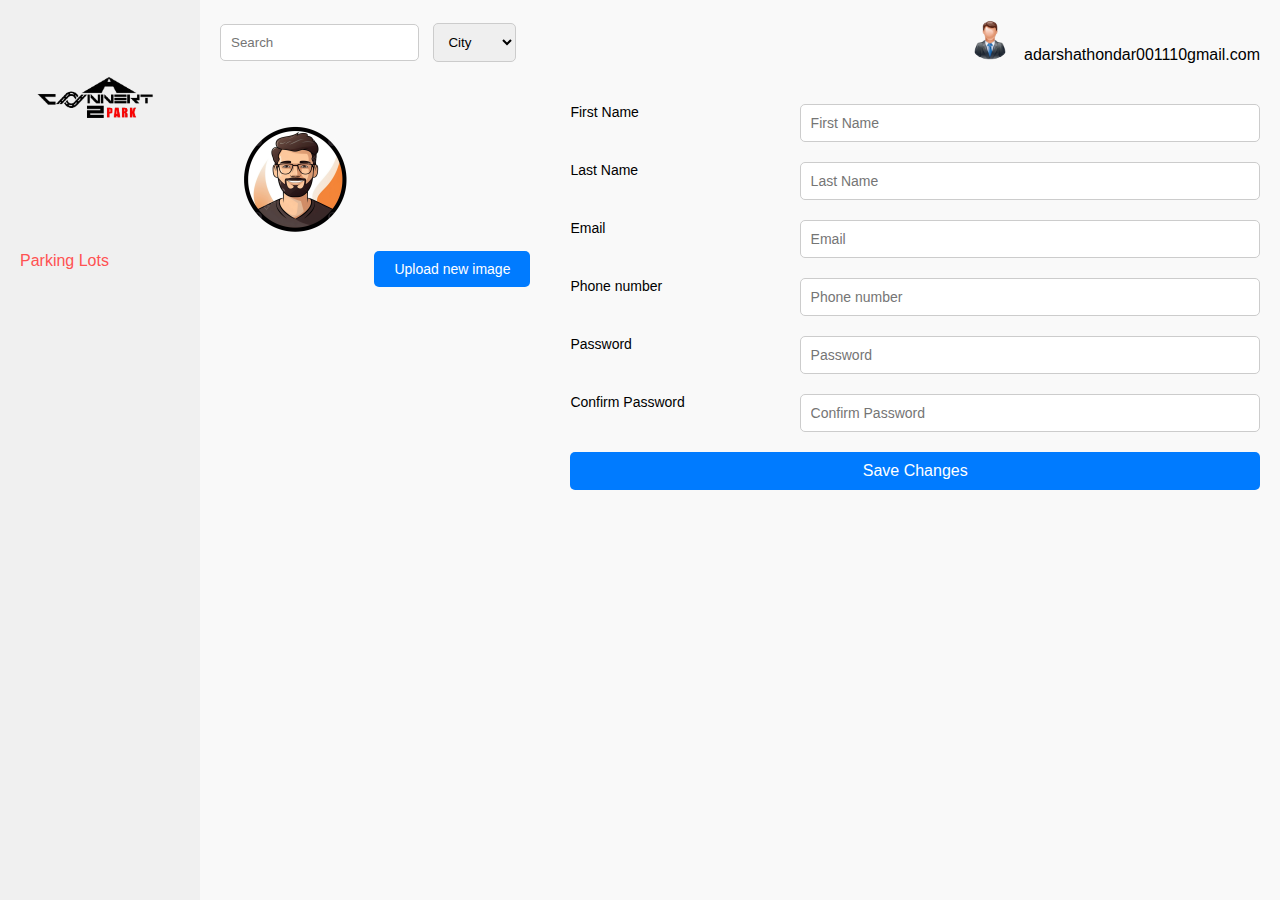
<file: My profile.html>
<!DOCTYPE html>
<html lang="en">
<head>
  <meta charset="UTF-8">
  <meta name="viewport" content="width=device-width, initial-scale=1.0">
  <title>My Profile</title>
  <link rel="stylesheet" href="profile.css">
</head>
<body>
  <div class="container">
    <aside class="sidebar">
      <div class="logo">
        <img src="logo.png" alt="Logo">
      </div>
      <nav>
        <ul>
          <li><a href="My parking.html" class="active">Parking Lots</a></li>
        </ul>
      </nav>
    </aside>

    <main>
      <header>
        <div class="search">
          <input type="text" placeholder="Search">
          <select>
            <option value="">City</option>
            <option value="Skopje">Skopje</option>
            <option value="Bitola">Bitola</option>
            <option value="Ohrid">Ohrid</option>
            <option value="Tetovo">Tetovo</option>
          </select>
        </div>
        <div class="profile">
          <img src="image.png" alt="User Avatar" class="avatar">
          
          <span>adarshathondar001110gmail.com</span>
          <div class="dropdown">
            <ul>
              <li><a href="My profile.html">My Profile</a></li>
              <li><a href="index.html">Logout</a></li>
            </ul>
          </div>
        </div>
      </header>

      <section class="profile-section">
        <div class="profile-image">
          <img src="pr.png" alt="Profile Image" class="profile-pic">
          <button class="upload-btn">Upload new image</button>
        </div>

        <div class="profile-details">
          <form id="profileForm">
            <div class="form-row">
              <label for="firstName">First Name</label>
              <input type="text" id="firstName" placeholder="First Name">
            </div>
            <div class="form-row">
              <label for="lastName">Last Name</label>
              <input type="text" id="lastName" placeholder="Last Name">
            </div>
            <div class="form-row">
              <label for="email">Email</label>
              <input type="email" id="email" placeholder="Email">
            </div>
            <div class="form-row">
              <label for="phone">Phone number</label>
              <input type="text" id="phone" placeholder="Phone number">
            </div>
            <div class="form-row">
              <label for="password">Password</label>
              <input type="password" id="password" placeholder="Password">
            </div>
            <div class="form-row">
              <label for="confirmPassword">Confirm Password</label>
              <input type="password" id="confirmPassword" placeholder="Confirm Password">
            </div>
            <button type="submit" class="save-btn">Save Changes</button>
          </form>
        </div>
      </section>
    </main>
  </div>

  <script src="profile.js"></script>
</body>
</html>
</file>
<file: profile.css>
* {
    margin: 0;
    padding: 0;
    box-sizing: border-box;
  }
  
  body {
    font-family: Arial, sans-serif;
    background-color: #f9f9f9;
  }
  
  .container {
    display: flex;
  }
  
  .sidebar {
    background-color: #f0f0f0;
    padding: 20px;
    width: 200px;
    height: 100vh;
  }
  
  .logo img {
    width: 100%;
    height: auto;
    max-width: 150px;
    margin-bottom: 20px;
  }
  
  .sidebar nav ul {
    list-style: none;
  }
  
  .sidebar nav ul li {
    margin: 20px 0;
  }
  
  .sidebar nav ul li a {
    text-decoration: none;
    color: #333;
    font-size: 16px;
  }
  
  .sidebar nav ul li a.active {
    color: #ff5252;
  }
  
  main {
    flex: 1;
    padding: 20px;
  }
  
  header {
    display: flex;
    justify-content: space-between;
    align-items: center;
    margin-bottom: 40px;
  }
  
  .search input {
    padding: 10px;
    border: 1px solid #ccc;
    border-radius: 5px;
    margin-right: 10px;
  }
  
  .search select {
    padding: 10px;
    border: 1px solid #ccc;
    border-radius: 5px;
  }
  
  .profile-header {
    display: flex;
    align-items: center;
  }
  
  .avatar {
    width: 40px;
    height: 40px;
    border-radius: 50%;
    margin-right: 10px;
  }
  
  .profile-section {
    display: flex;
    justify-content: space-between;
    margin-top: 20px;
  }
  
  .profile-image {
    text-align: center;
  }
  
  .profile-pic {
    width: 150px;
    height: 150px;
    border-radius: 50%;
    object-fit: cover;
    margin-bottom: 20px;
  }
  
  .upload-btn {
    background-color: #007bff;
    color: white;
    border: none;
    padding: 10px 20px;
    border-radius: 5px;
    cursor: pointer;
    font-size: 14px;
  }
  
  .upload-btn:hover {
    background-color: #0056b3;
  }
  
  .profile-details {
    flex: 1;
    margin-left: 40px;
  }
  
  .form-row {
    display: flex;
    justify-content: space-between;
    margin-bottom: 20px;
  }
  
  .form-row label {
    flex: 1;
    font-size: 14px;
    margin-right: 10px;
  }
  
  .form-row input {
    flex: 2;
    padding: 10px;
    border: 1px solid #ccc;
    border-radius: 5px;
    font-size: 14px;
    width: 100%;
  }
  
  .save-btn {
    background-color: #007bff;
    color: white;
    border: none;
    padding: 10px 20px;
    border-radius: 5px;
    cursor: pointer;
    font-size: 16px;
    margin-top: 10px;
    display: block;
    width: 100%;
  }
  
  .save-btn:hover {
    background-color: #0056b3;
  }
  .profile {
    position: relative;
    display: inline-block;
  }
  
  .profile .dropdown {
    display: none;
    position: absolute;
    top: 50px; /* Adjust this value so it positions correctly */
    right: 0;
    background-color: white;
    min-width: 160px;
    box-shadow: 0px 8px 16px rgba(0, 0, 0, 0.1);
    z-index: 1;
    border-radius: 5px;
  }
  
  .profile:hover .dropdown {
    display: block;
  }
  
  .dropdown ul {
    list-style-type: none;
    padding: 0;
    margin: 0;
  }
  
  .dropdown ul li {
    padding: 12px 16px;
  }
  
  .dropdown ul li a {
    color: black;
    text-decoration: none;
    display: block;
  }
  
  .dropdown ul li a:hover {
    background-color: #f1f1f1;
  }
</file>
